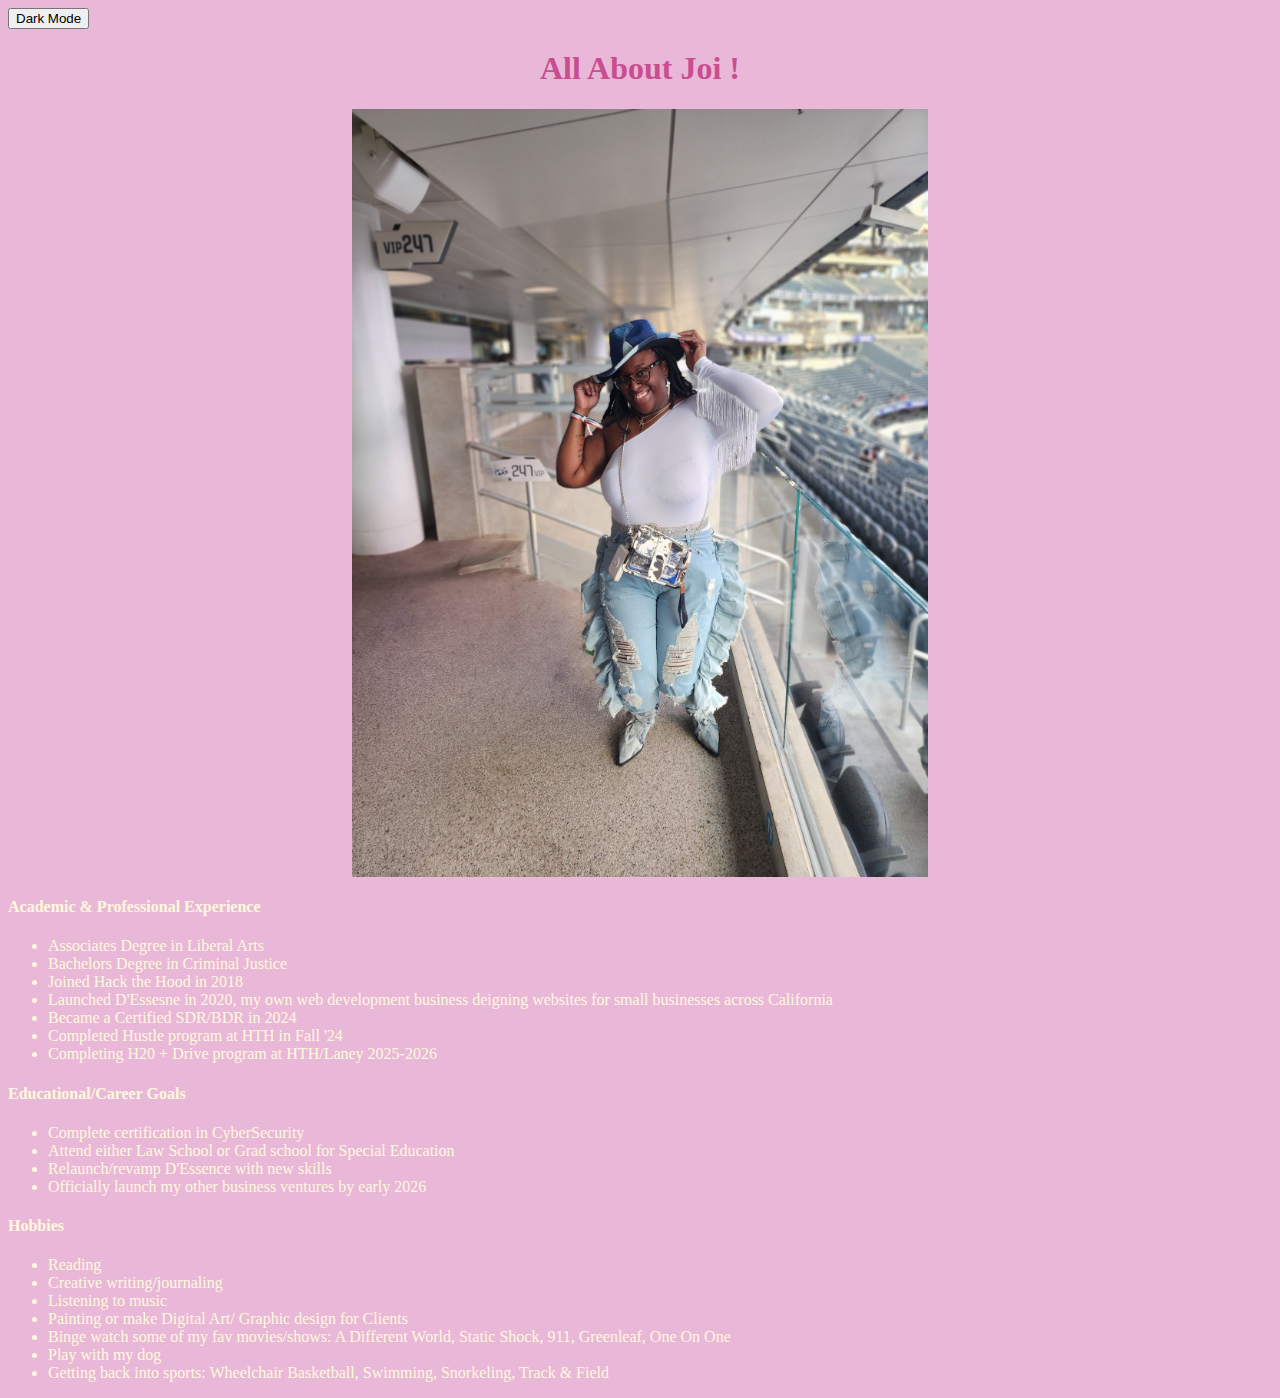
<file: Joi.html>
<!DOCTYPE html>
<html lang="en">
<head>
    <meta charset="UTF-8">
    <meta name="viewport" content="width=device-width, initial-scale=1.0">
    <title> All About Joi !</title>
</head> 
<body>
    <button id = "DarkMode"> Dark Mode </button>
    <h1> All About Joi !</h1>

    <link rel = "stylesheet" href = "Joi.css">

    <img src = "Cowboy-Carter.2025.jpg" alt = "image of myself at Cowboy Carter concert">
    <div> 
    <h4> Academic & Professional Experience</h4>
<ul> 
    <li> Associates Degree in Liberal Arts </li>
    <li> Bachelors Degree in Criminal Justice </li>
    <li> Joined Hack the Hood in 2018 </li>
    <li> Launched D'Essesne in 2020, my own web development business deigning websites for small businesses across California </li>
    <li> Became a Certified SDR/BDR in 2024</li>
    <li> Completed Hustle program at HTH in Fall '24</li>
    <li> Completing H20 + Drive program at HTH/Laney 2025-2026</li>
</ul>
    </div>

    <div>
        <h4> Educational/Career Goals </h4>
        <ul> 
            <li> Complete certification in CyberSecurity </li>
            <li> Attend either Law School or Grad school for Special Education </li>
            <li> Relaunch/revamp D'Essence with new skills </li>
            <li> Officially launch my other business ventures by early 2026 </li>
        </ul>
    </div>

    <div> 
        <h4> Hobbies</h4>
        <ul> 
            <li> Reading </li>
            <li> Creative writing/journaling </li>
            <li> Listening to music </li>
            <li> Painting or make Digital Art/ Graphic design for Clients </li>
            <li> Binge watch some of my fav movies/shows: A Different World, Static Shock, 911, Greenleaf, One On One </li>
            <li> Play with my dog </li>
            <li> Getting back into sports: Wheelchair Basketball, Swimming, Snorkeling, Track & Field </li>

        </ul>
    </div>

   <script type = text/javascript src="Joi.js"></script>
</body>

</html>
</file>
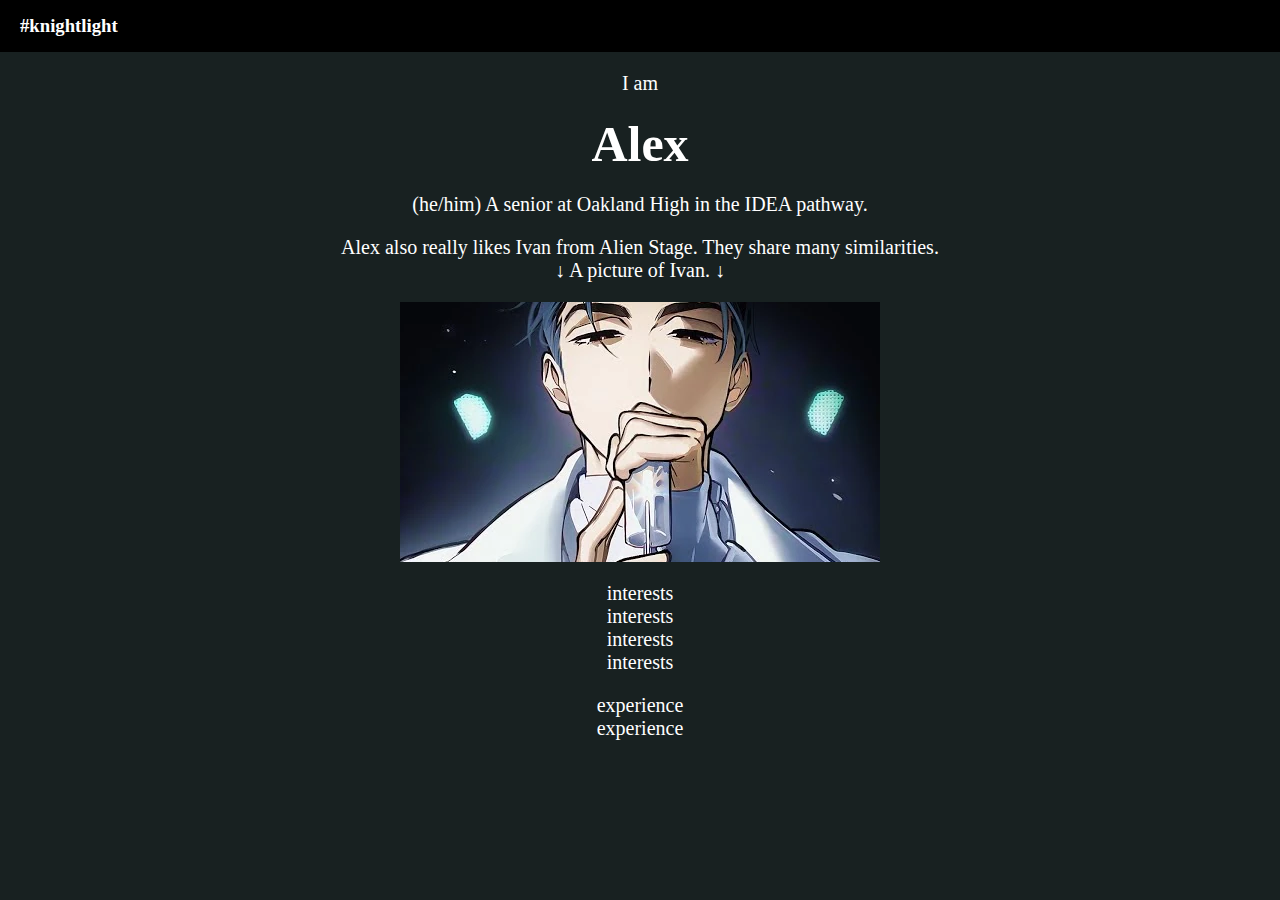
<file: alex's portfolio/alex.html>
<!DOCTYPE html>
<html lang="en">



<head>

    <meta charset="UTF-8">
    <meta name="viewport" content="width=device-width, initial-scale=1.0">
    <title>Alex's Portfolio</title>
    <link rel="stylesheet" href="alex.css">

</head>



<body>

    <header>
        <h3>#knightlight</h3>
    </header>
    
    <section id="Intro">

    <p>
        I am
    </p>
    <h1>
        Alex
    </h1>
    <p>
        (he/him) A senior at Oakland High in the IDEA pathway.
    </p>
    <p>
        Alex also really likes Ivan from Alien Stage. They share many similarities.
        <br>
        ↓ A picture of Ivan. ↓
    </p>

    <img src = "ivan.png" alt = "alien stage round 6 ivan">

    </section>

    <main>
    <section id="Details">
        <p> interests <br>
            interests <br>
            interests <br>
            interests
        </p>
        <p> experience <br>
            experience
        </p>
    </section>
    </main>

</body>
</file>
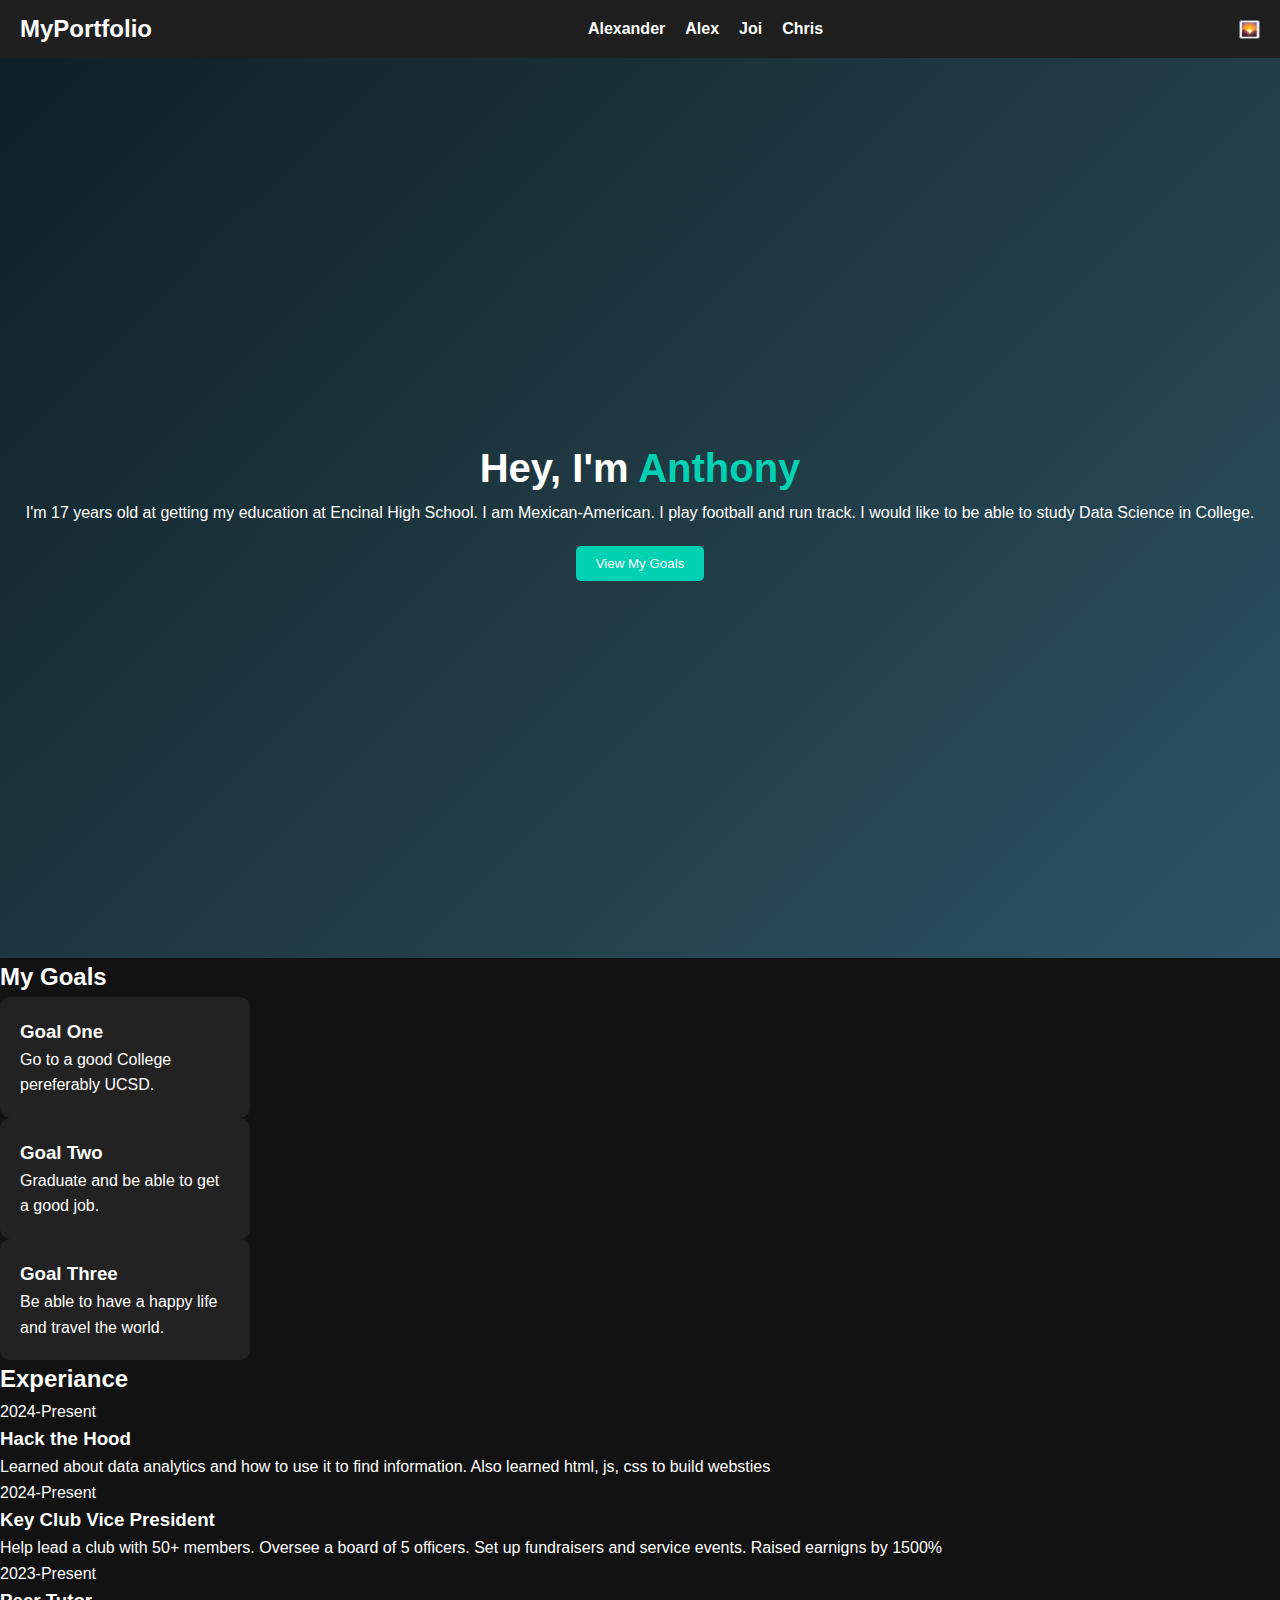
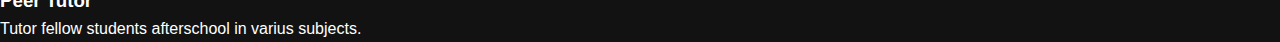
<file: Anthony/anthony.html>
<!DOCTYPE html>
<html lang="en">
<head>
    <meta charset="UTF-8">
    <meta name="viewport" content="width=device-width, initial-scale=1.0">
    <title>Anthony's Portfolio</title>
    <link rel="stylesheet" href="ant.css">
</head>
<body>

    <!-- My navigator so u can go to dif sections -->
    <header>
        <nav>
            <h1 class="logo">MyPortfolio</h1>
            <ul>
                <li><a href="../alexander/alexander.html">Alexander</a></li>
                <li><a href="../alex's portfolio/alex.html">Alex</a></li>
                <li><a href="../Joi.html">Joi</a></li>
                <li><a href="../chris/chris.html">Chris</a></li>
            </ul>
            <button id="theme-toggle">🌄</button>
        </nav>
    </header>

    <!--About Me section that i need to work on--> 
    <section id="home" class="me">
        <h2>Hey, I'm <span class="highlight">Anthony</span></h2>
        <p>I'm 17 years old at getting my education at Encinal High School. I am Mexican-American. I play football and run track. I would like to be able to study Data Science in College.</p>
        <button onclick="scrollToSection('Goals')">View My Goals</button>
    </section>

    <!-- This will be my goals section -->
    <section id="Goals">
        <h2>My Goals</h2>
        <div class="goals">
            <div class="goals-card">
                <h3>Goal One</h3>
                <p>Go to a good College pereferably UCSD.</p>
            </div>
            <div class="goals-card">
                <h3>Goal Two</h3>
                <p>Graduate and be able to get a good job.</p>
            </div>
            <div class="goals-card">
                <h3>Goal Three</h3>
                <p>Be able to have a happy life and travel the world.</p>
            </div>
        </div>
    </section>
    <!--This will be my experiance tab-->
    <section id="Exp">
        <h2>Experiance</h2>
        <div class="exp">
            <div class="item">
                <div class="date">2024-Present</div>
                <div class="content">
                    <h3>Hack the Hood</h3>
                    <p>Learned about data analytics and how to use it to find information. Also learned html, js, css to build websties</p>
                </div>
            </div>
            <div class="item">
                <div class="date">2024-Present</div>
                <div class="content">
                    <h3>Key Club Vice President</h3>
                    <p>Help lead a club with 50+ members. Oversee a board of 5 officers. Set up fundraisers and service events. Raised earnigns by 1500%</p>
                </div>
            </div>
            <div class="item">
                <div class="date">2023-Present</div>
                <div class="content">
                    <h3>Peer Tutor</h3>
                    <p>Tutor fellow students afterschool in varius subjects.</p>
                </div>
            </div>
        </div>
    </section>
    
    <script src="Ant.js"></script>
</body>
</html>
</file>
<file: Joi.css>
body { 
background-color: rgb(233, 184, 216);
font-family: Cambria, Cochin, Georgia, Times, 'Times New Roman', serif;
color: cornsilk;
}

.dark-mode{
    background-color: dark rgb(70, 4, 70); 
    color: rgb(25, 2, 43);
}


h1 { 
    text-align: center;
    color: rgb(201, 78, 143);
}



img {

    width: 45vw;
    margin-left: auto;
    margin-right: auto;
    display: block;
   
}
</file>
<file: alex's portfolio/alex.css>
* {
    margin: 0px;
    background-color: #182121;
}

header {
    background: #000000;
    padding: 15px 20px;
    display: flex;
    justify-content:space-between;
}

h3 {
    color: white;
    background: local;
}
img {
    width: auto;
    height: 260px;
    margin-left: auto;
    margin-right: auto;
    display: block;
    margin-top: 10px;

}

p {
    color: white;
    text-align: center;
    margin-top: 20px;
    margin-bottom: 20px;
    margin-right: 20px;
    margin-left: 20px;
    font-size: 20px;
}

h1 {
    color: white;
    text-align: center;
    font-size: 50px;
}

main {
    display: flex;
    justify-content: center;   
}

button {
    color: white;
    font-family: 'Times New Roman', Times, serif;
}
</file>
<file: Anthony/ant.css>
* {
    margin: 0;
    padding: 0;
    box-sizing: border-box;
}
body {
    font-family: Arial, sans-serif;
    color: #fff;
    background-color: #121212;
    line-height: 1.6;
}

header {
    background: #1f1f1f;
    padding: 10px 20px;
    position: sticky;
    top: 0;
    z-index: 1000;
}

nav {
    display: flex;
    justify-content: space-between;
    align-items: center;
}

nav ul {
    display: flex;
    list-style: none;
}

nav ul li {
    margin-left: 20px;
}

nav a {
    color: #fff;
    text-decoration: none;
    font-weight: bold;
    transition: color 0.3s;
}

nav a:hover {
    color: #00d1b2;
}

.logo {
    font-size: 1.5rem;
}
.me {
    height: 100vh;
    display: flex;
    flex-direction: column;
    justify-content: center;
    align-items: center;
    background: linear-gradient(135deg, #0f2027, #203a43, #2c5364);
    text-align: center;
}

.me h2 {
    font-size: 2.5rem;
}

.highlight {
    color: #00d1b2;
}

.me button {
    margin-top: 20px;
    padding: 10px 20px;
    background: #00d1b2;
    border: none;
    cursor: pointer;
    color: #fff;
    border-radius: 5px;
    transition: 0.3s;
}

.me button:hover {
    background: #009e8e;
}

#goals {
    padding: 50px 20px;
    background: #181818;
    text-align: center;
}

.goals-container {
    display: flex;
    gap: 20px;
    justify-content: center;
    flex-wrap: wrap;
}

.goals-card {
    background: #222;
    padding: 20px;
    width: 250px;
    border-radius: 10px;
    transition: transform 0.3s;
}

.goals-card:hover {
    transform: translateY(-10px);
    background: #2a2a2a;
}
</file>
